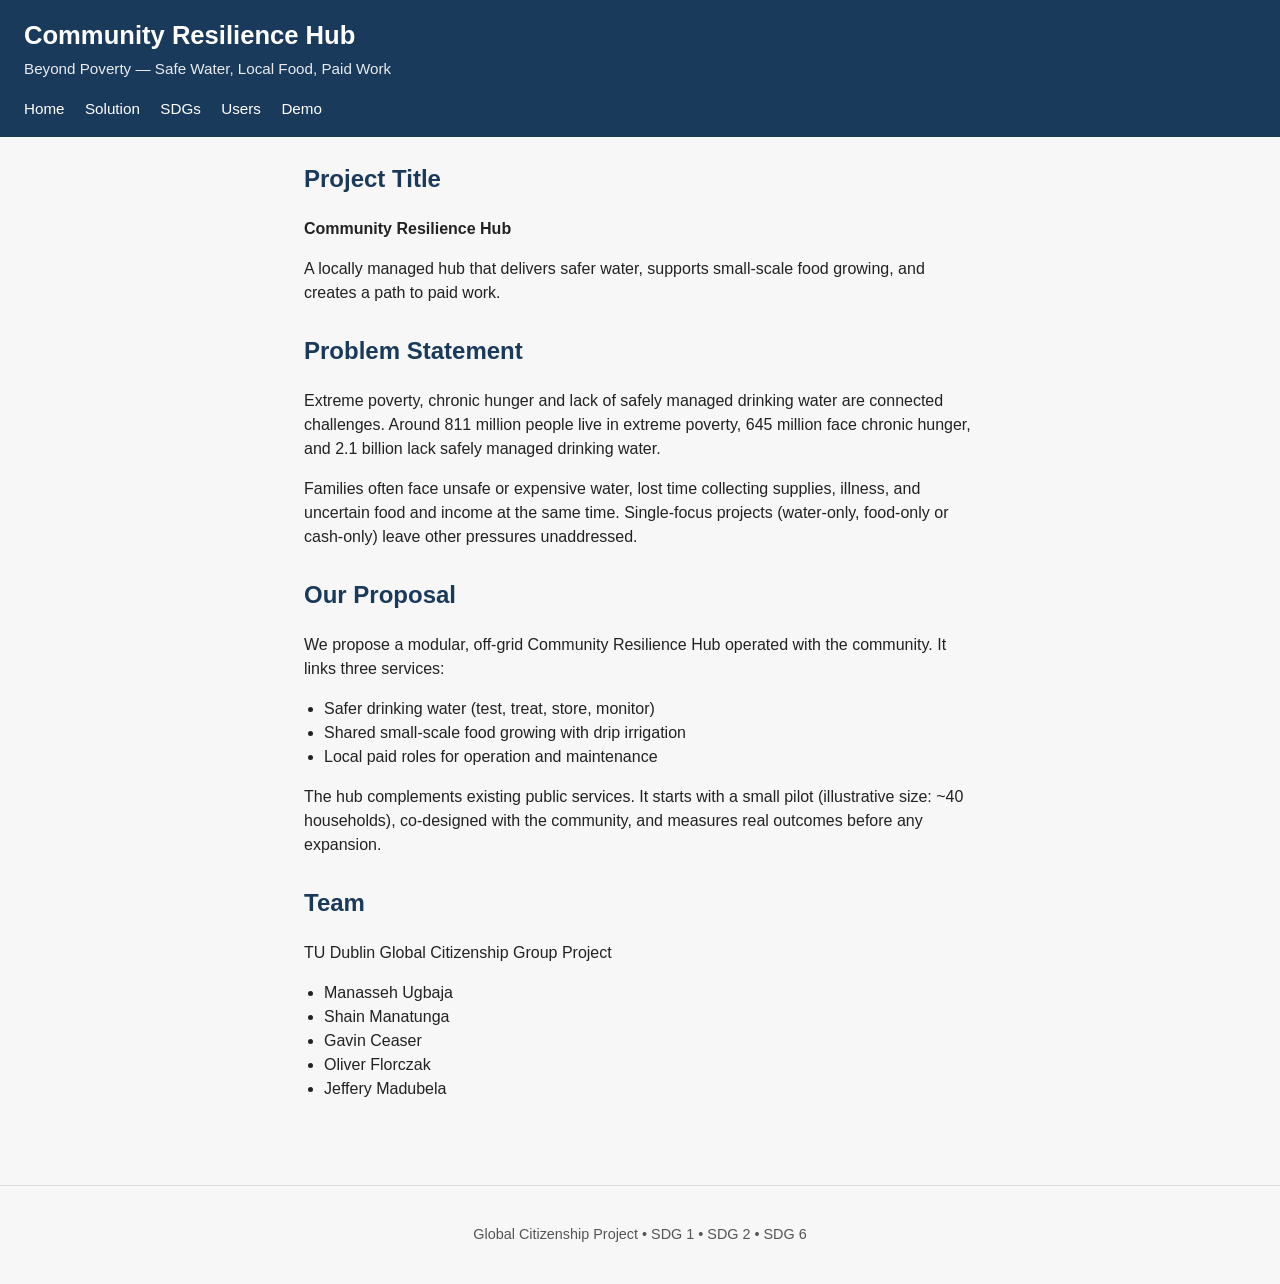
<file: index.html>
<!DOCTYPE html>
<html lang="en">
<head>
  <meta charset="UTF-8">
  <meta name="viewport" content="width=device-width, initial-scale=1.0">
  <title>Community Resilience Hub</title>
  <link rel="stylesheet" href="style.css">
</head>
<body>
  <header>
    <h1>Community Resilience Hub</h1>
    <p class="tagline">Beyond Poverty — Safe Water, Local Food, Paid Work</p>
    <nav>
      <a href="index.html">Home</a>
      <a href="solution.html">Solution</a>
      <a href="sdgs.html">SDGs</a>
      <a href="users.html">Users</a>
      <a href="demo.html">Demo</a>
    </nav>
  </header>

  <main>
    <section>
      <h2>Project Title</h2>
      <p><strong>Community Resilience Hub</strong></p>
      <p>A locally managed hub that delivers safer water, supports small-scale food growing, and creates a path to paid work.</p>
    </section>

    <section>
      <h2>Problem Statement</h2>
      <p>Extreme poverty, chronic hunger and lack of safely managed drinking water are connected challenges. Around 811 million people live in extreme poverty, 645 million face chronic hunger, and 2.1 billion lack safely managed drinking water.</p>
      <p>Families often face unsafe or expensive water, lost time collecting supplies, illness, and uncertain food and income at the same time. Single-focus projects (water-only, food-only or cash-only) leave other pressures unaddressed.</p>
    </section>

    <section>
      <h2>Our Proposal</h2>
      <p>We propose a modular, off-grid Community Resilience Hub operated with the community. It links three services:</p>
      <ul>
        <li>Safer drinking water (test, treat, store, monitor)</li>
        <li>Shared small-scale food growing with drip irrigation</li>
        <li>Local paid roles for operation and maintenance</li>
      </ul>
      <p>The hub complements existing public services. It starts with a small pilot (illustrative size: ~40 households), co-designed with the community, and measures real outcomes before any expansion.</p>
    </section>

    <section>
      <h2>Team</h2>
      <p>TU Dublin Global Citizenship Group Project</p>
      <ul>
        <li>Manasseh Ugbaja</li>
        <li>Shain Manatunga</li>
        <li>Gavin Ceaser</li>
        <li>Oliver Florczak</li>
        <li>Jeffery Madubela</li>
      </ul>
    </section>
  </main>

  <footer>
    <p>Global Citizenship Project • SDG 1 • SDG 2 • SDG 6</p>
  </footer>
</body>
</html>
</file>
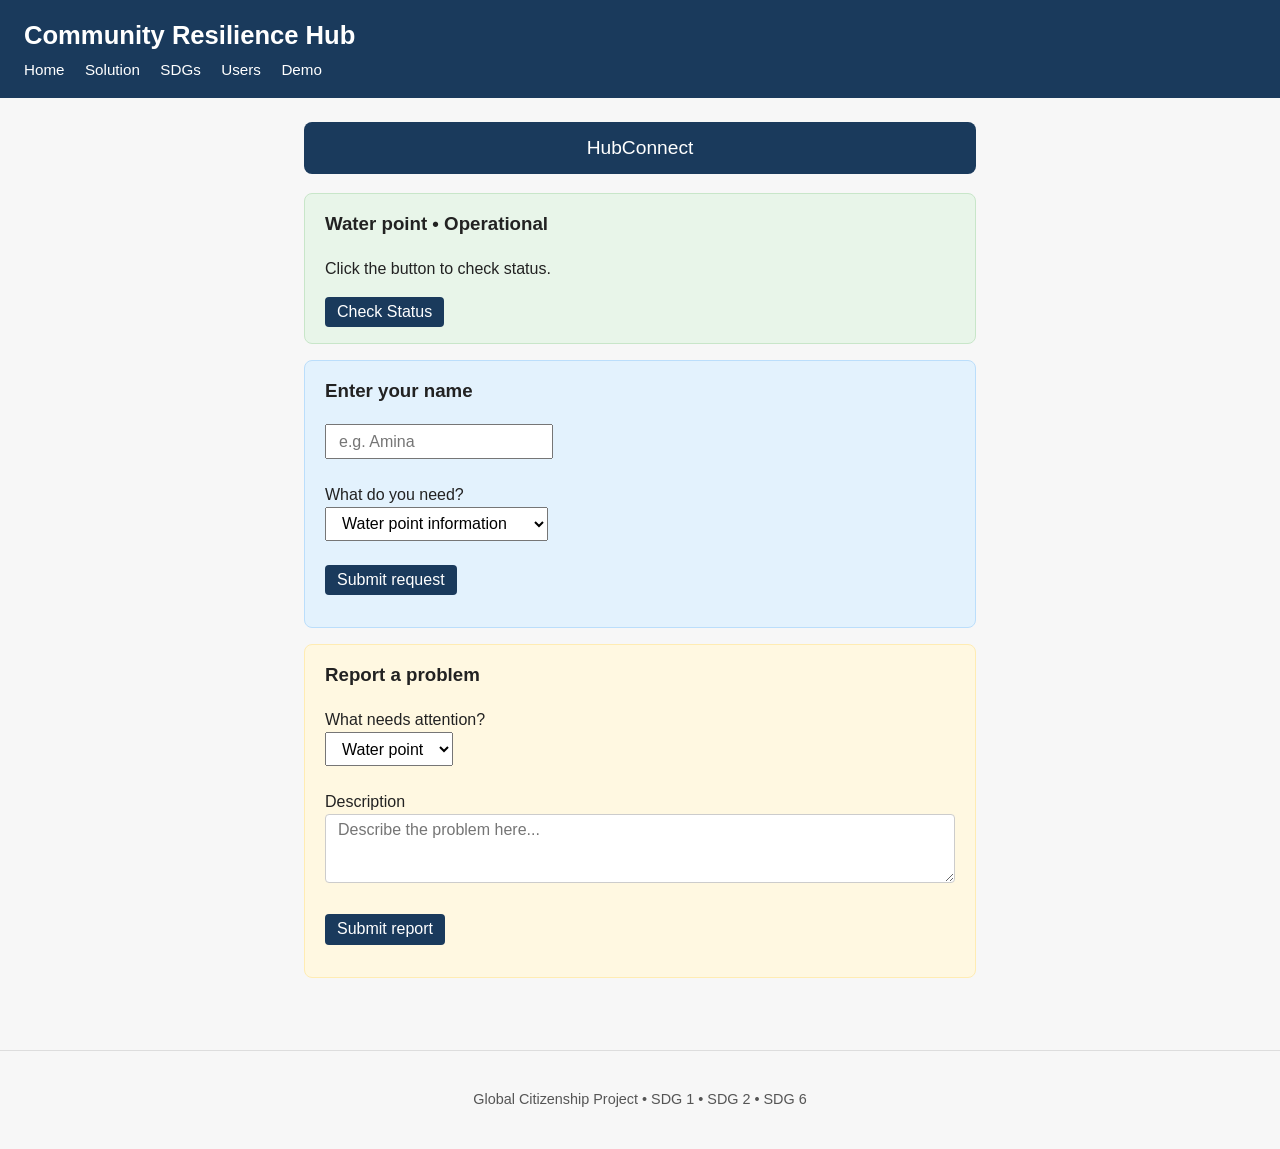
<file: demo.html>
<!DOCTYPE html>
<html lang="en">
<head>
  <meta charset="UTF-8">
  <meta name="viewport" content="width=device-width, initial-scale=1.0">
  <title>Demo — Community Resilience Hub</title>
  <link rel="stylesheet" href="style.css">
  <style>
    /* soft colours only for this page */
    .card-status {
      background: #e8f5e9;
      border: 1px solid #c8e6c9;
    }
    .card-name {
      background: #e3f2fd;
      border: 1px solid #bbdefb;
    }
    .card-report {
      background: #fff8e1;
      border: 1px solid #ffecb3;
    }
    .hub-title {
      background: #1a3a5c;
      color: white;
      text-align: center;
      padding: 0.7rem;
      border-radius: 8px;
      margin-bottom: 1.2rem;
      font-size: 1.2rem;
    }
  </style>
</head>
<body>
  <header>
    <h1>Community Resilience Hub</h1>
    <nav>
      <a href="index.html">Home</a>
      <a href="solution.html">Solution</a>
      <a href="sdgs.html">SDGs</a>
      <a href="users.html">Users</a>
      <a href="demo.html">Demo</a>
    </nav>
  </header>

  <main>
    <div class="hub-title">HubConnect</div>

    <section class="card card-status">
      <h3>Water point • Operational</h3>
      <p id="status">Click the button to check status.</p>
      <button onclick="checkStatus()">Check Status</button>
    </section>

    <section class="card card-name">
      <h3>Enter your name</h3>
      <form onsubmit="return sendRequest(event)">
        <input type="text" id="name" required placeholder="e.g. Amina"><br><br>
        <label for="need">What do you need?</label><br>
        <select id="need">
          <option value="water">Water point information</option>
          <option value="garden">Join growing programme</option>
          <option value="work">Training for local role</option>
        </select><br><br>
        <button type="submit">Submit request</button>
      </form>
      <p id="message"></p>
    </section>

    <section class="card card-report">
      <h3>Report a problem</h3>
      <form onsubmit="return submitReport(event)">
        <label for="issue-type">What needs attention?</label><br>
        <select id="issue-type">
          <option value="Water point">Water point</option>
          <option value="Garden">Garden</option>
          <option value="Other">Other</option>
        </select><br><br>
        <label for="description">Description</label><br>
        <textarea id="description" rows="3" placeholder="Describe the problem here..." required></textarea><br><br>
        <button type="submit">Submit report</button>
      </form>
      <p id="report-message"></p>
    </section>
  </main>

  <footer>
    <p>Global Citizenship Project • SDG 1 • SDG 2 • SDG 6</p>
  </footer>

  <script>
    function checkStatus() {
      var statuses = [
        "Tank level: OK — water available",
        "Tank level: Low — operator notified",
        "Solar status: Charging normally",
        "Flow rate: Normal"
      ];
      var random = Math.floor(Math.random() * statuses.length);
      document.getElementById("status").textContent = statuses[random];
    }

    function sendRequest(event) {
      event.preventDefault();
      var name = document.getElementById("name").value;
      var need = document.getElementById("need").value;
      var text = "Thank you, " + name + ". Your request for " + need + " has been recorded. A community operator will follow up.";
      document.getElementById("message").textContent = text;
      return false;
    }

    function submitReport(event) {
      event.preventDefault();
      var type = document.getElementById("issue-type").value;
      var desc = document.getElementById("description").value;
      document.getElementById("report-message").textContent = "Report received for " + type + ". The operator has been notified.";
      document.getElementById("description").value = "";
      return false;
    }
  </script>
</body>
</html>
</file>
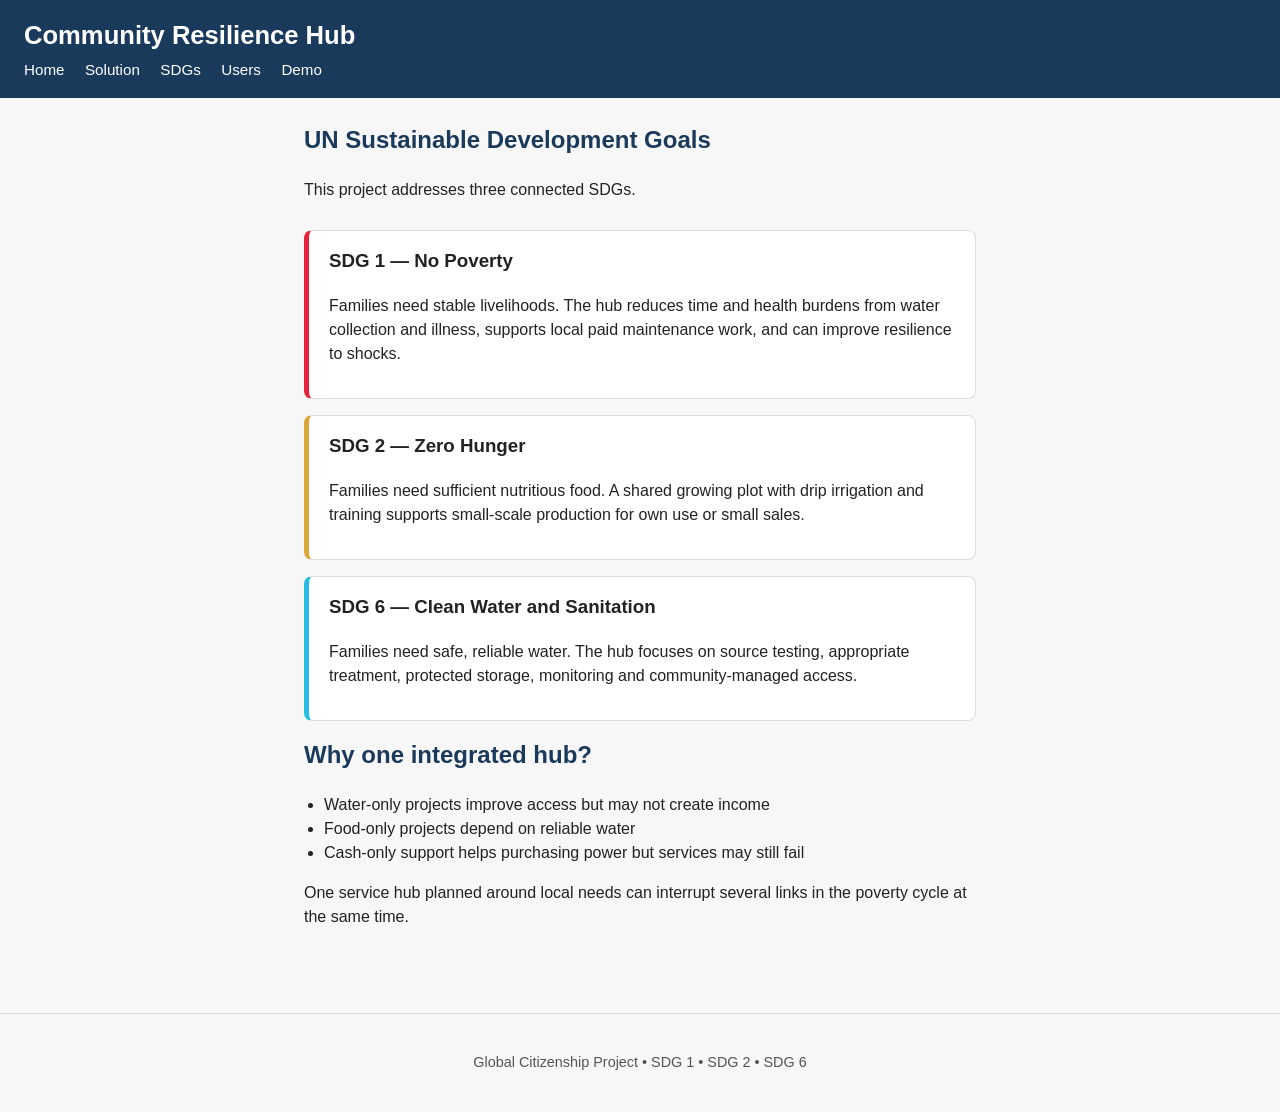
<file: sdgs.html>
<!DOCTYPE html>
<html lang="en">
<head>
  <meta charset="UTF-8">
  <meta name="viewport" content="width=device-width, initial-scale=1.0">
  <title>SDGs — Community Resilience Hub</title>
  <link rel="stylesheet" href="style.css">
</head>
<body>
  <header>
    <h1>Community Resilience Hub</h1>
    <nav>
      <a href="index.html">Home</a>
      <a href="solution.html">Solution</a>
      <a href="sdgs.html">SDGs</a>
      <a href="users.html">Users</a>
      <a href="demo.html">Demo</a>
    </nav>
  </header>

  <main>
    <section>
      <h2>UN Sustainable Development Goals</h2>
      <p>This project addresses three connected SDGs.</p>
    </section>

    <section class="card sdg1">
      <h3>SDG 1 — No Poverty</h3>
      <p>Families need stable livelihoods. The hub reduces time and health burdens from water collection and illness, supports local paid maintenance work, and can improve resilience to shocks.</p>
    </section>

    <section class="card sdg2">
      <h3>SDG 2 — Zero Hunger</h3>
      <p>Families need sufficient nutritious food. A shared growing plot with drip irrigation and training supports small-scale production for own use or small sales.</p>
    </section>

    <section class="card sdg6">
      <h3>SDG 6 — Clean Water and Sanitation</h3>
      <p>Families need safe, reliable water. The hub focuses on source testing, appropriate treatment, protected storage, monitoring and community-managed access.</p>
    </section>

    <section>
      <h2>Why one integrated hub?</h2>
      <ul>
        <li>Water-only projects improve access but may not create income</li>
        <li>Food-only projects depend on reliable water</li>
        <li>Cash-only support helps purchasing power but services may still fail</li>
      </ul>
      <p>One service hub planned around local needs can interrupt several links in the poverty cycle at the same time.</p>
    </section>
  </main>

  <footer>
    <p>Global Citizenship Project • SDG 1 • SDG 2 • SDG 6</p>
  </footer>
</body>
</html>
</file>
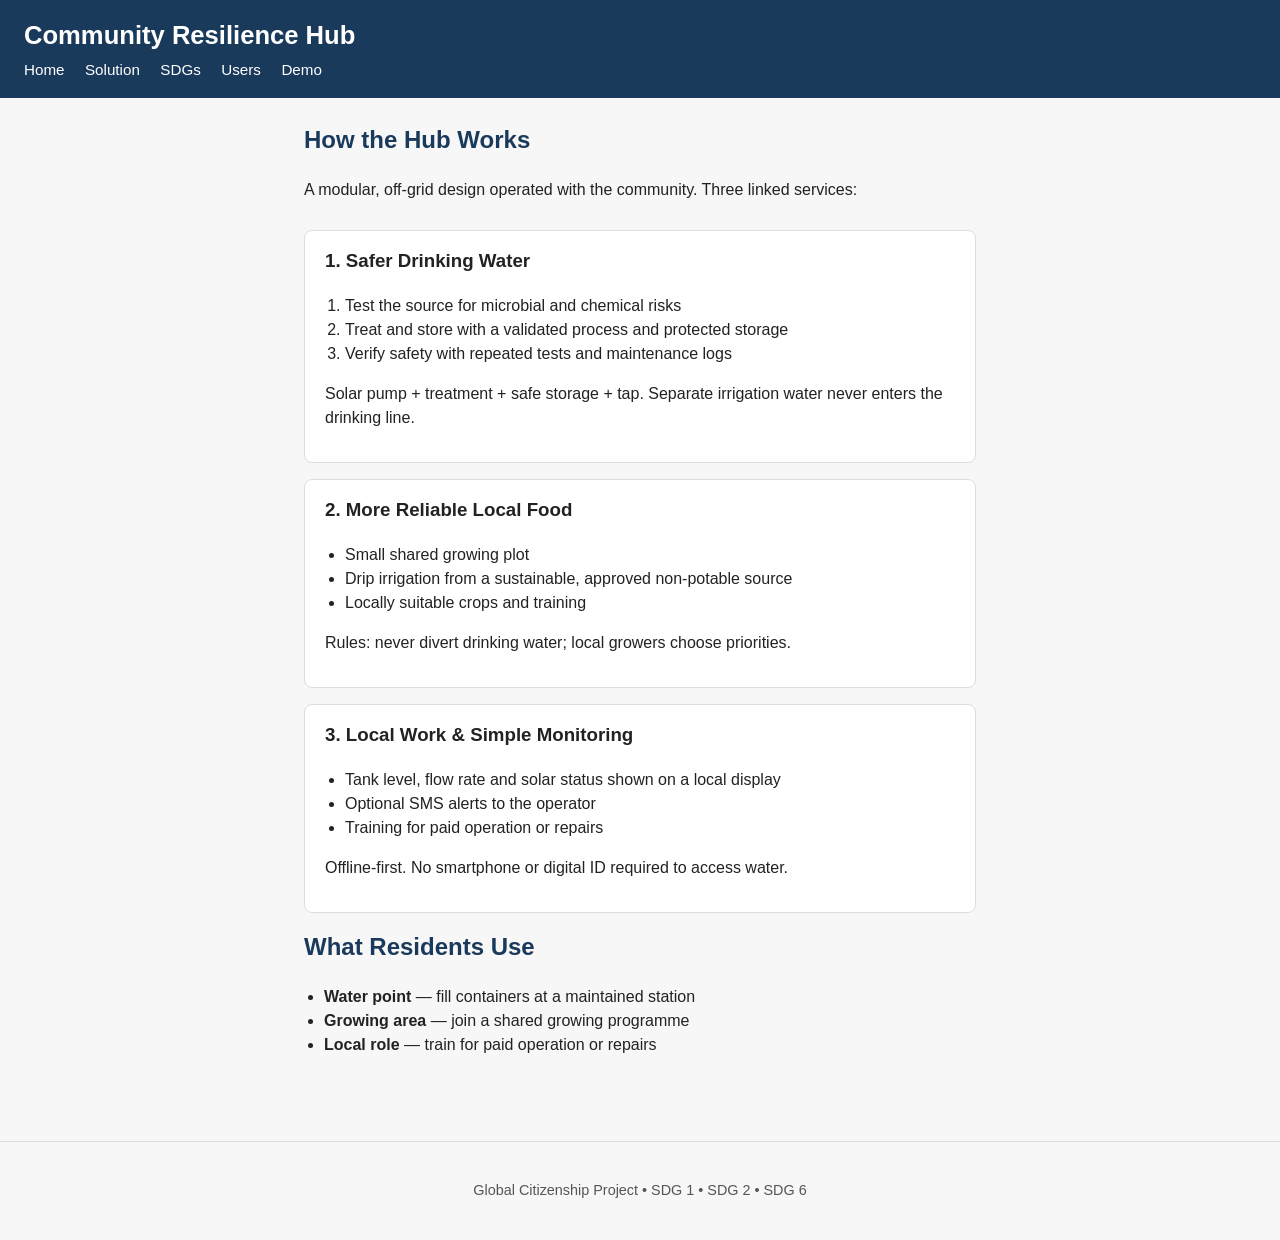
<file: solution.html>
<!DOCTYPE html>
<html lang="en">
<head>
  <meta charset="UTF-8">
  <meta name="viewport" content="width=device-width, initial-scale=1.0">
  <title>Solution — Community Resilience Hub</title>
  <link rel="stylesheet" href="style.css">
</head>
<body>
  <header>
    <h1>Community Resilience Hub</h1>
    <nav>
      <a href="index.html">Home</a>
      <a href="solution.html">Solution</a>
      <a href="sdgs.html">SDGs</a>
      <a href="users.html">Users</a>
      <a href="demo.html">Demo</a>
    </nav>
  </header>

  <main>
    <section>
      <h2>How the Hub Works</h2>
      <p>A modular, off-grid design operated with the community. Three linked services:</p>
    </section>

    <section class="card">
      <h3>1. Safer Drinking Water</h3>
      <ol>
        <li>Test the source for microbial and chemical risks</li>
        <li>Treat and store with a validated process and protected storage</li>
        <li>Verify safety with repeated tests and maintenance logs</li>
      </ol>
      <p>Solar pump + treatment + safe storage + tap. Separate irrigation water never enters the drinking line.</p>
    </section>

    <section class="card">
      <h3>2. More Reliable Local Food</h3>
      <ul>
        <li>Small shared growing plot</li>
        <li>Drip irrigation from a sustainable, approved non-potable source</li>
        <li>Locally suitable crops and training</li>
      </ul>
      <p>Rules: never divert drinking water; local growers choose priorities.</p>
    </section>

    <section class="card">
      <h3>3. Local Work & Simple Monitoring</h3>
      <ul>
        <li>Tank level, flow rate and solar status shown on a local display</li>
        <li>Optional SMS alerts to the operator</li>
        <li>Training for paid operation or repairs</li>
      </ul>
      <p>Offline-first. No smartphone or digital ID required to access water.</p>
    </section>

    <section>
      <h2>What Residents Use</h2>
      <ul>
        <li><strong>Water point</strong> — fill containers at a maintained station</li>
        <li><strong>Growing area</strong> — join a shared growing programme</li>
        <li><strong>Local role</strong> — train for paid operation or repairs</li>
      </ul>
    </section>
  </main>

  <footer>
    <p>Global Citizenship Project • SDG 1 • SDG 2 • SDG 6</p>
  </footer>
</body>
</html>
</file>
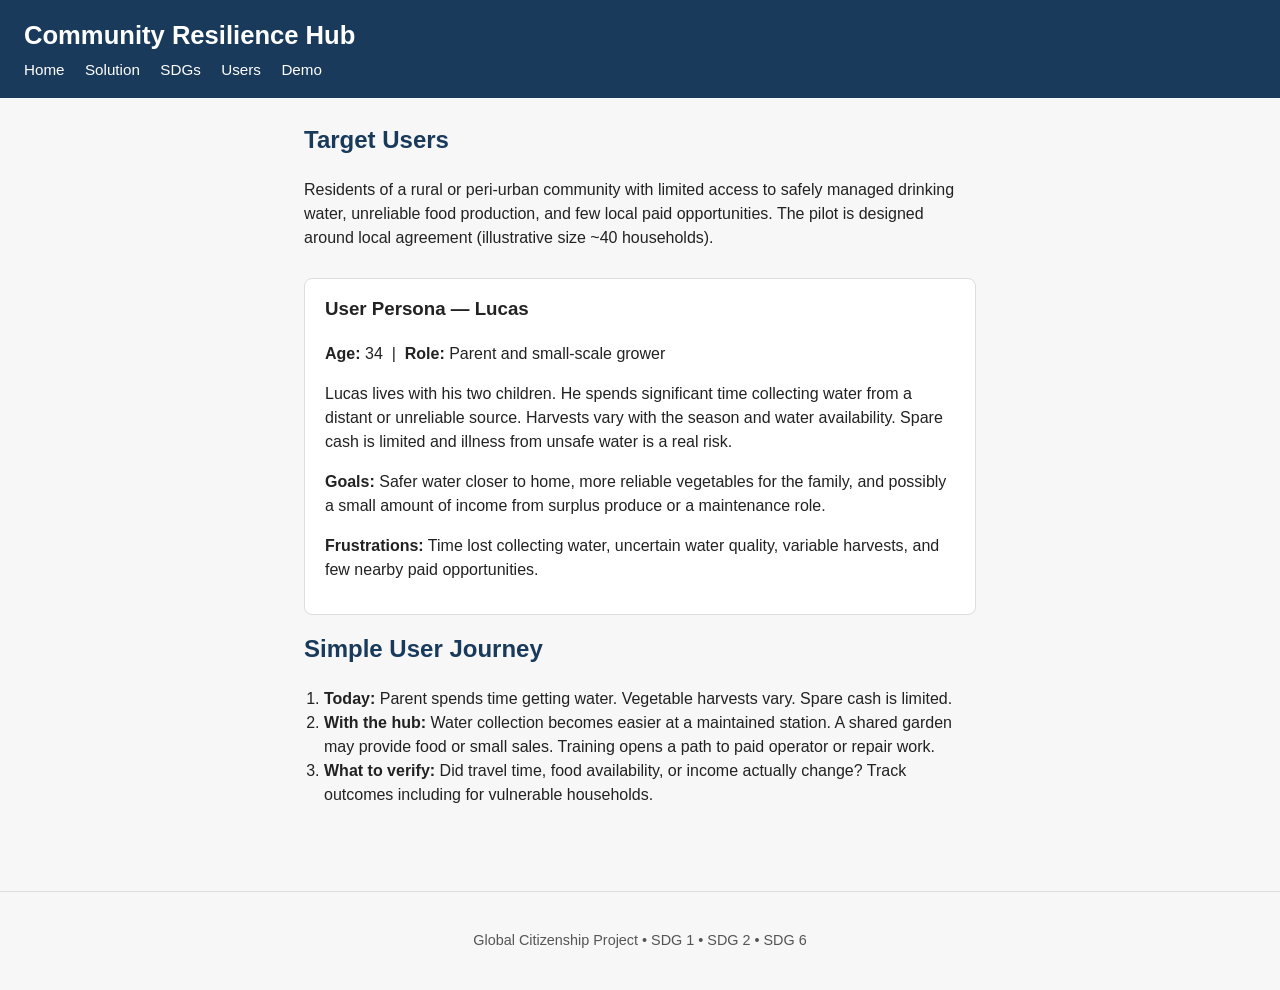
<file: users.html>
<!DOCTYPE html>
<html lang="en">
<head>
  <meta charset="UTF-8">
  <meta name="viewport" content="width=device-width, initial-scale=1.0">
  <title>Users — Community Resilience Hub</title>
  <link rel="stylesheet" href="style.css">
</head>
<body>
  <header>
    <h1>Community Resilience Hub</h1>
    <nav>
      <a href="index.html">Home</a>
      <a href="solution.html">Solution</a>
      <a href="sdgs.html">SDGs</a>
      <a href="users.html">Users</a>
      <a href="demo.html">Demo</a>
    </nav>
  </header>

  <main>
    <section>
      <h2>Target Users</h2>
      <p>Residents of a rural or peri-urban community with limited access to safely managed drinking water, unreliable food production, and few local paid opportunities. The pilot is designed around local agreement (illustrative size ~40 households).</p>
    </section>

    <section class="card">
      <h3>User Persona — Lucas</h3>
      <p><strong>Age:</strong> 34 &nbsp;|&nbsp; <strong>Role:</strong> Parent and small-scale grower</p>
      <p>Lucas lives with his two children. He spends significant time collecting water from a distant or unreliable source. Harvests vary with the season and water availability. Spare cash is limited and illness from unsafe water is a real risk.</p>
      <p><strong>Goals:</strong> Safer water closer to home, more reliable vegetables for the family, and possibly a small amount of income from surplus produce or a maintenance role.</p>
      <p><strong>Frustrations:</strong> Time lost collecting water, uncertain water quality, variable harvests, and few nearby paid opportunities.</p>
    </section>

    <section>
      <h2>Simple User Journey</h2>
      <ol>
        <li><strong>Today:</strong> Parent spends time getting water. Vegetable harvests vary. Spare cash is limited.</li>
        <li><strong>With the hub:</strong> Water collection becomes easier at a maintained station. A shared garden may provide food or small sales. Training opens a path to paid operator or repair work.</li>
        <li><strong>What to verify:</strong> Did travel time, food availability, or income actually change? Track outcomes including for vulnerable households.</li>
      </ol>
    </section>
  </main>

  <footer>
    <p>Global Citizenship Project • SDG 1 • SDG 2 • SDG 6</p>
  </footer>
</body>
</html>
</file>
<file: style.css>
* {
  box-sizing: border-box;
}

body {
  font-family: Arial, Helvetica, sans-serif;
  margin: 0;
  padding: 0;
  line-height: 1.5;
  color: #222;
  background: #f7f7f7;
}

header {
  background: #1a3a5c;
  color: white;
  padding: 1rem 1.5rem;
}

header h1 {
  margin: 0 0 0.25rem 0;
  font-size: 1.6rem;
}

.tagline {
  margin: 0 0 1rem 0;
  opacity: 0.9;
  font-size: 0.95rem;
}

nav a {
  color: white;
  text-decoration: none;
  margin-right: 1rem;
  font-size: 0.95rem;
}

nav a:hover {
  text-decoration: underline;
}

main {
  max-width: 720px;
  margin: 0 auto;
  padding: 1.5rem;
}

section {
  margin-bottom: 1.75rem;
}

h2 {
  color: #1a3a5c;
  margin-top: 0;
}

h3 {
  margin-top: 0;
}

.card {
  background: white;
  border: 1px solid #ddd;
  border-radius: 8px;
  padding: 1rem 1.25rem;
  margin-bottom: 1rem;
}

.sdg1 { border-left: 5px solid #e5243b; }
.sdg2 { border-left: 5px solid #dda63a; }
.sdg6 { border-left: 5px solid #26bde2; }

ul, ol {
  padding-left: 1.25rem;
}

button, input, select, textarea {
  font-size: 1rem;
  padding: 0.4rem 0.75rem;
}

textarea {
  width: 100%;
  max-width: 100%;
  font-family: inherit;
  border: 1px solid #ccc;
  border-radius: 4px;
}

button {
  background: #1a3a5c;
  color: white;
  border: none;
  border-radius: 4px;
  cursor: pointer;
}

button:hover {
  background: #2a5a8c;
}

footer {
  text-align: center;
  padding: 1.5rem;
  font-size: 0.9rem;
  color: #555;
  border-top: 1px solid #ddd;
  margin-top: 2rem;
}

#message, #report-message {
  margin-top: 1rem;
  font-weight: bold;
  color: #1a3a5c;
}
</file>
